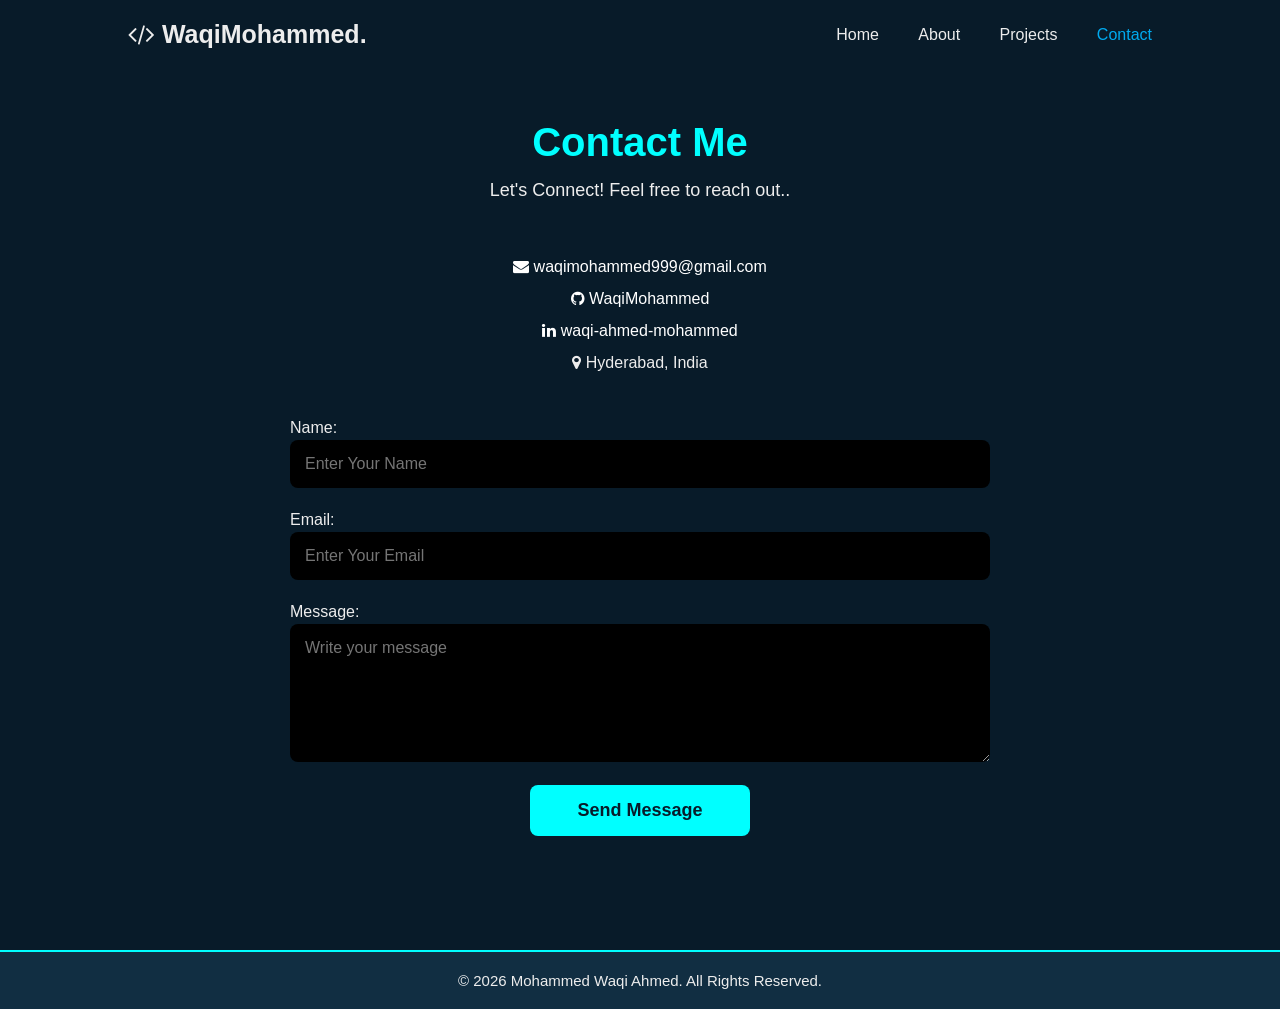
<file: contact.html>
<!DOCTYPE html>
<html lang="en">
<head>
    <meta charset="UTF-8">
    <meta name="viewport" content="width=device-width, initial-scale=1.0">
    <title>Document</title>
    <link rel="stylesheet" href="css/basic.css">
    <link rel="stylesheet" href="https://cdnjs.cloudflare.com/ajax/libs/font-awesome/4.7.0/css/font-awesome.min.css"> 
</head>
<body>
    <header class="header">
        <a href=" " class="logo" ><i class= 'fa fa-code'></i> WaqiMohammed.</a>
        
        <nav class="navbar">
            <a href="index.html" >Home</a>
            <a href="about.html">About</a>
            <a href="projects.html">Projects</a>
            <a href="contact.html" class="active">Contact</a>
        </nav>
    </header>
    <main>
        <section class="contact">
            <div class="contact-content">
                <h1>Contact Me</h1>
                <p>
                    Let's Connect! Feel free to reach out..
                </p>
            </div>
            
            <div class="contact-info">
                
                <a href="mailto:waqimohammed999@gmail.com" target="_blank"><i class="fa fa-envelope"></i> waqimohammed999@gmail.com </a> <br>
                <a href="https://github.com/WaqiMohammed" target=" "><i class="fa fa-github"></i> WaqiMohammed </a> <br>
                <a href="https://linkedin.com/in/waqi-ahmed-mohammed" target=" "><i class="fa fa-linkedin"></i> waqi-ahmed-mohammed </a> <br>
                <p><i class="fa fa-map-marker"></i> Hyderabad, India </p>
            </div>

            <form action="">
                <div class="contact-form">
                    <label for="name">Name: </label>
                    <input type="text" id="name" placeholder="Enter Your Name">

                    <label for="email">Email: </label>
                    <input type="email" id="email" placeholder="Enter Your Email">

                    <label for="message">Message: </label>
                    <textarea id="message" rows="6" placeholder="Write your message"></textarea>

                    <button type="submit">Send Message</button>
                </div>
            </form>
        </section>
    </main>
     <footer class="footer">
        <p>&copy; 2026 Mohammed Waqi Ahmed. All Rights Reserved.</p>
    </footer>
</body>
</html>
</file>
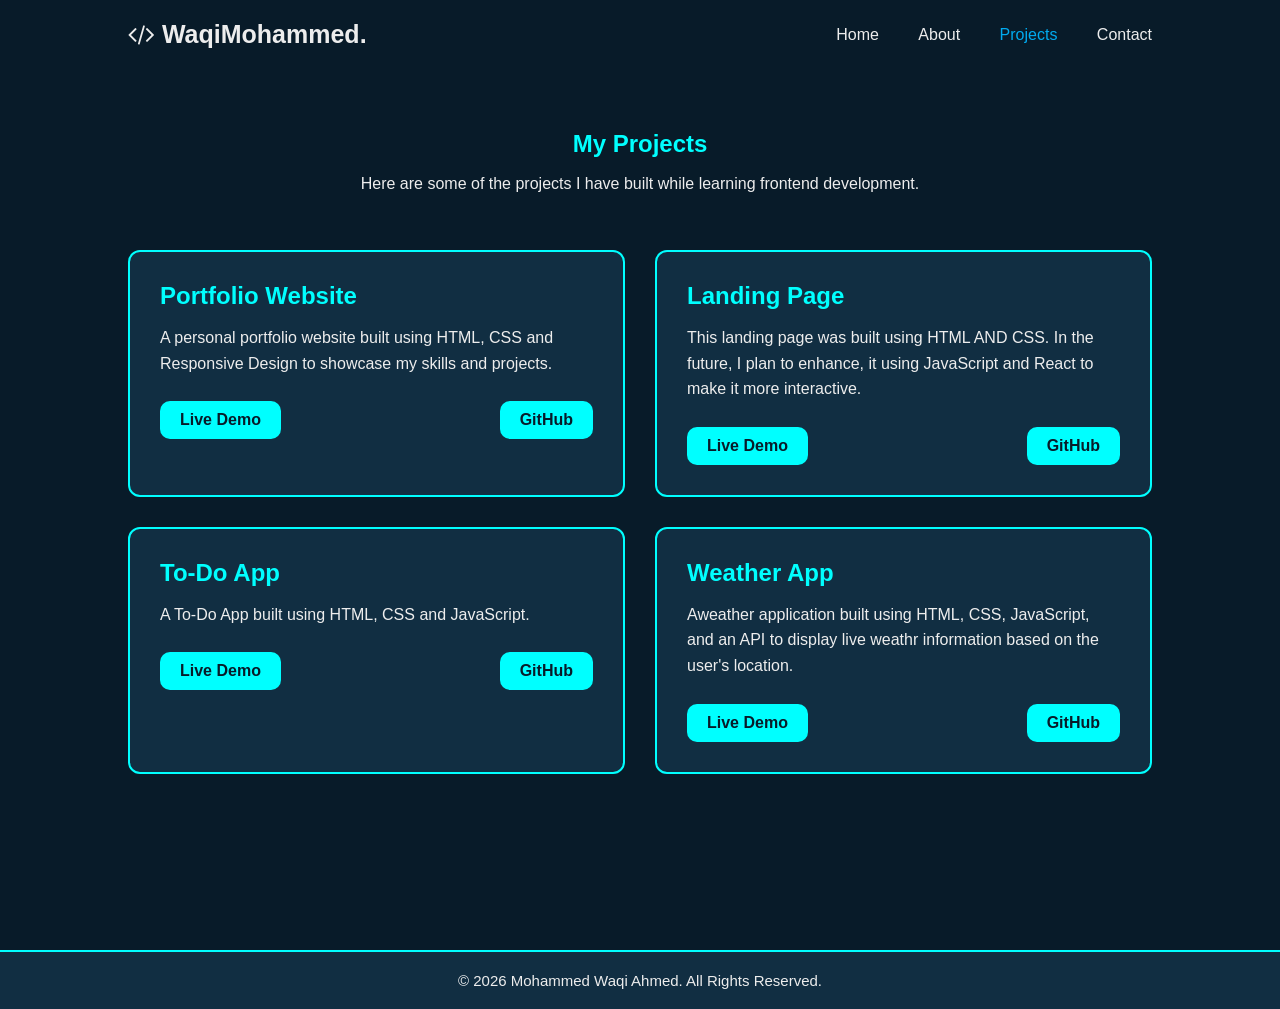
<file: projects.html>
<!DOCTYPE html>
<html lang="en">
<head>
    <meta charset="UTF-8">
    <meta name="viewport" content="width=device-width, initial-scale=1.0">
    <title>Document</title>
    <link rel="stylesheet" href="css/basic.css">
    <link rel="stylesheet" href="https://cdnjs.cloudflare.com/ajax/libs/font-awesome/4.7.0/css/font-awesome.min.css"> 
</head>
<body>
    <header class="header">
        <a href=" " class="logo" ><i class= 'fa fa-code'></i> WaqiMohammed.</a>
        
        <nav class="navbar">
            <a href="index.html">Home</a>
            <a href="about.html">About</a>
            <a href="projects.html" class="active">Projects</a>
            <a href="contact.html">Contact</a>
        </nav>
    </header>
    <main>
        <section class="projects">
            <div class="projects-content">
                <h1>My Projects</h1>
                <p>Here are some of the projects I have built while learning frontend development.</p>  
            </div>
            <div class="project-container">

                <div class="project-card">
                    <h2>Portfolio Website</h2>

                    <p>
                        A personal portfolio website built using HTML, CSS and Responsive Design to showcase my skills and projects.
                    </p>
                    <div class="project-buttons">
                        <a href="#">Live Demo</a>
                        <a href="https://github.com/WaqiMohammed" target=" ">GitHub</a>
                    </div>
                </div>

                <div class="project-card">
                    <h2>Landing Page</h2>

                    <p>
                        This landing page was built using HTML AND CSS. In the future, I plan to enhance, it using JavaScript and React to make it more interactive.
                    </p>
                    <div class="project-buttons">
                        <a href="#">Live Demo</a>
                        <a href="https://github.com/WaqiMohammed" target=" ">GitHub</a>
                    </div>
                </div>
                <div class="project-card">
                    <h2>To-Do App</h2>

                    <p>
                        A To-Do App built using HTML, CSS and JavaScript.
                    </p>
                    <div class="project-buttons">
                        <a href="#">Live Demo</a>
                        <a href="https://github.com/WaqiMohammed" target=" ">GitHub</a>
                    </div>
                </div>
                <div class="project-card">
                    <h2>Weather App</h2>

                    <p>
                        Aweather application built using HTML, CSS, JavaScript, and an API to display live weathr information based on the user's location.
                    </p>
                    
                    <div class="project-buttons">
                        <a href="#">Live Demo</a>
                        <a target=" " href="https://github.com/WaqiMohammed">GitHub</a>
                    </div>
                </div>
            </div>
        </section>
    </main>
    <footer class="footer">
        <p>&copy; 2026 Mohammed Waqi Ahmed. All Rights Reserved.</p>
    </footer>
</body>
</html>
</file>
<file: css/basic.css>
* {
    margin: 0;
    padding: 0;
    box-sizing: border-box;
    font-family: sans-serif;
}

body{
    background: #081b29;
    color: #ededed;

}
.header {
    position: fixed;
    top: 0;
    left: 0;
    width: 100%;
    padding: 20px 10%;
    background: #081b29;
    display: flex;
    justify-content: space-between;
    align-items: center;
    z-index: 100;
}

.logo {
    font-size: 25px;
    color: #ededed;
    text-decoration: none;
    font-weight: 700;
}
.navbar a {
    font-size: 16px;
    color: #ededed;
    text-decoration: none;
    font-weight: 500;
    margin-left: 35px;
    transition: .5s;
    position: relative;
}
.navbar a::after {
    content: " ";
    position: absolute;
    left: 0;
    bottom: -5px;
    width: 0;
    height: 2px;
    background: cyan;
    transition: .6s;
}
.navbar a:hover::after,
.navbara.active::after {
    width: 100%;
}
.navbar a:hover , 
.navbar a.active {
    color: #00abf0;
}

.home , .about{
    height: 100vh;
    display: flex;
    align-items: center;
    /* this is texting */
    justify-content: space-between;
    text-align: center;
    /* upto here */
    padding: 0 10%;
}
.home-content , .about-content{
    max-width: 600px;
}
.home-content h1 , .about-content h1 {
    font-size: 35px;
    font-weight: 700;
    line-height: 1.2;
}
.home-content h3 , .about-content h3 {
    font-size: 32px;
    font-weight: 700;
    color: cyan;
}
.home-content p , .about-content p{
     font-size: 16px;
     margin: 20px 0 40px;
}

.home-content .btn-box {
    display: flex;
    justify-self: center;
    justify-content: space-between;
    width: 345px;
    height: 50px;
}
.btn-box a {
    position: relative;
    display: inline-flex;
    justify-content: center;
    align-items: center;
    width: 150px;
    height: 100%;
    background: cyan;
    /* border: 2px solid none; */
    border-radius: 8px;
    font-size: 13px;
    color: black;
    text-decoration: none;
    font-weight: 600;
    letter-spacing: 1.5px;
    /* z-index: 1;
    overflow: hidden; */
    transition: .6s;
}
.btn-box a:hover {
    color: white;
    background-color: #00abf0;
    transform: scale(1.2);
}
/* 
 .btn-box a:nth-child(2) {
    background: transparent;
    color: cyan;
}
.btn-box a:nth-child(2):hover {
    color: #081b29;
}
.btn-box a:nth-child(2)::before {
    background: cyan;
}  

.btn-box a::before {
    content: '';
    position: absolute;
    top: 0;
    left: 0;
    width: 0;
    height: 100%;
    background: #081b29;
    z-index: -1;
    transition: .6s;
}
 .btn-box a:hover::before {
    width: 100%;
}  */

 .home-sci {
    position: absolute;
    bottom: 40px;
    width: 170px;
    display: flex;
    justify-content: space-between;
    align-items: center;
}
.home-sci a {
    position: relative;
    display: inline-flex;
    justify-content: center;
    align-items: center;
    width: 40px;
    height: 40px;
    background: transparent;
    border: 2px solid #00abf0;
    border-radius: 50%;
    font-size: 20px;
    color: #00abf0;
    text-decoration: none;
    z-index: 1;
    overflow: hidden;
    transition: .6s;
}
.home-sci a:hover {
    /* color: #081b29; */
    border: 2px solid white;
    color: white;
    transform: scale(1.1);
 
}
/* 
 .home-sci a::before {
    content: '';
    position: absolute;
    top: 0;
    left: 0;
    width: 0;
    height: 100%; 
    background: #0199ff;
    z-index: -1;
    transition: .6s;
} 
.home-sci a:hover:before {
    width: 100%;
}    */

.profile-pic {
    flex-shrink: 0;

}

/* style the actual image */
.pic {
    width: 250px;
    height: 250px;
    object-fit: cover;
    border-radius: 50%;
    border: 4px solid cyan;
    /* border: 2px solid transparent; */
    /* box-shadow: 0 4px 10px transparent; */
    transition: .6s ease;
}

.pic:hover {
    transform: scale(1.05);
    box-shadow: 0 0 30px cyan;
}

/*  this is for card in project.html */

.projects {
    min-height: 100vh;
    padding: 120px 10% 50px;
}

.projects-content {
    text-align: center;
    margin-bottom: 50px;
    line-height: 2;
}

.project-container {
    display: grid;
    grid-template-columns: repeat(2, 1fr);
    gap: 30px;
}
.project-card {
    background: #112e42;
    padding: 30px;
    border-radius: 12px;
    border: 2px solid cyan;
    transition: .3s;
    transform: .3s ease;
    box-shadow: .3s ease;
}

.project-card:hover {
    transform: translateY(-10px);
    box-shadow: 0 0 20px rgba(0, 171, 240, 0.4);
}
h1 {
    color: cyan;
}
.project-card h2 {
    color: cyan;
    margin-bottom: 15px;
}
.project-card p {
    margin-bottom: 25px;
    line-height: 1.6;
}
.project-buttons {
    display: flex;
    justify-content: space-between;

}
.project-buttons a {
    display: inline-flex;
    justify-content: center;
    align-items: center;
    text-decoration: none;
    transition: .6s ease;
    color: #081b29;
    background-color: cyan;
    padding: 10px 20px;
    border-radius: 10px;
    font-weight: 600;
    cursor: pointer;
    
}
.project-buttons a:hover {
    transform: scale(1.1);
    background-color: #00abf0;
    color: white;
}
.about {
    display: flex;
    justify-self: center;
    align-self: center;
    line-height: 1.5;
}

/*  contact page */
.contact {
    min-height: 100vh;
    padding: 120px 10% 50px;
}

.contact-content {
    text-align: center;
    margin-bottom: 50px;
}
.contact-content h1 {
    font-size: 40px;
    color: cyan;
}
.contact-content p {
    margin-top: 15px;
    font-size: 18px;
}
.contact-info a {
    text-decoration: none;
    color:  white;
}

.contact-info {
    text-align: center;
    margin-bottom: 40px;
    line-height: 2;
}
.contact-form {
    max-width: 700px;
    margin: auto;

    gap: 3px;

    display: flex;
    flex-direction: column;
}
.contact-form input , 
.contact-form textarea {
    margin-bottom: 20px;
    padding: 15px;

    width: 100%;

    border: none;
    border-radius: 8px;

    font-size: 16px;
    /* border: 2px solid white; */
    background-color: black;
    color: white
}
.contact-form input:focus,
.contact-form textarea:focus {
    outline: 2px solid cyan;
}
.contact-form button {
    background: cyan;
    color: #081b29;

    border: none;
    padding: 15px;

    border-radius: 8px;

    font-size: 18px;
    font-weight: 600;

    cursor: pointer;

    width: 220px;
    align-self: center;

    transition: .3s ease;

}

.contact-form button:hover {
    transform: scale(1.05);
    background: #00abf0;
    color: white;
}

/* responsive design */

@media (max-width: 768px) {
    .header {
        flex-direction: column;
        padding: 20px;
    }

    

    /* this is created by the tinmepas */
    .about {
        flex-direction: column;
    }

    .home {
        flex-direction: column-reverse;
    }
    .home-content {
        margin-bottom: auto;
    }


    .home,
    .about {
        text-align: center;
        margin-top: 30%;
    }
    .navbar {
        margin-top: 20px;
    }
    .navbar a {
        margin: 0 12px;
    }
    .profile-pic {
        /* margin-bottom: auto; */
        margin-bottom: 30px;
    }
    .pic {
        width: 100px;
        height: 100px; 
        margin-top: 30px;
    }
    .btn-box{
        width: 100%;
        justify-content: center;
        gap: 20px;
    }
    .project-container {
        grid-template-columns: 1fr;
    }
    .contact-form {
        width: 100%;
    }
     .home-sci {
        /* this was not in the plan */
        /* position: static;  */
        margin-top: 40px;
    } 
}

/* lets create footer for website */

.footer {
    background: #112e42;
    padding: 20px;
    text-align: center;
    border-top: 2px solid cyan;
    font-size: 15px;
    margin-top: 50px;
}
/* html {
    scroll-behavior: smooth;
} */
</file>
